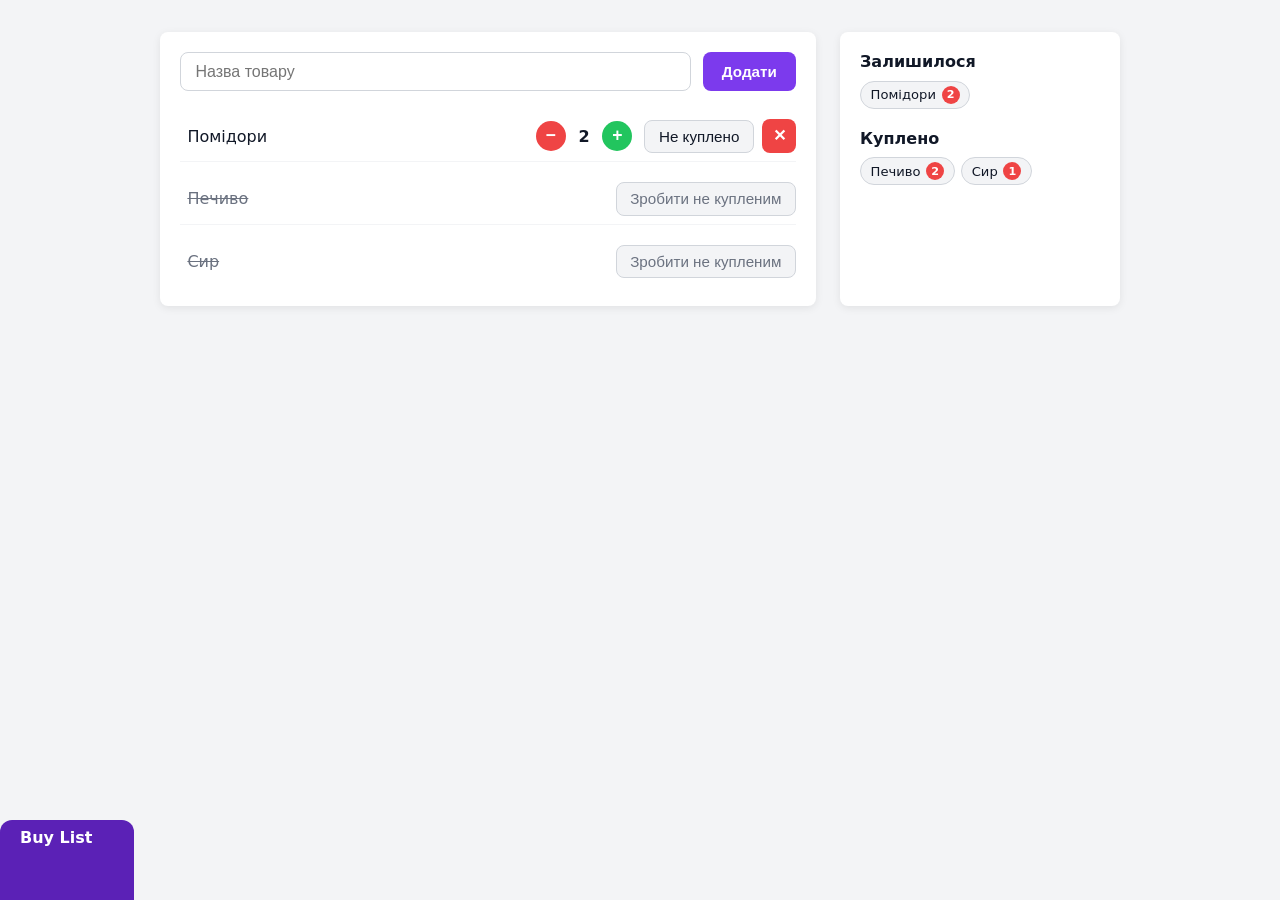
<file: index.html>
<!DOCTYPE html>
<html lang="uk">
<head>
  <meta charset="UTF-8" />
  <meta name="viewport" content="width=device-width, initial-scale=1.0" />
  <title>Buy List</title>
  <link rel="stylesheet" href="main.css" />
</head>
<body>

  <div class="badge" aria-label="Buy List — created by Maria Soshko">
    <span class="badge__main">Buy List</span>
    <span class="badge__author" aria-hidden="true">
      Created by:<br /><strong>Maria Soshko</strong>
    </span>
  </div>

  <div class="wrapper">

    <section class="col col--list" aria-label="Список товарів">

      <div class="add-form">
        <label for="new-item" class="sr-only">Назва товару</label>
        <input
          id="new-item"
          class="add-form__input"
          type="text"
          placeholder="Назва товару"
          aria-label="Назва товару"
        />
        <button
          class="btn btn--add"
          id="btn-add"
          data-tooltip="Додати товар до списку"
          aria-label="Додати товар"
        >
          Додати
        </button>
      </div>

      <ul class="items-list" id="items-list" aria-label="Список покупок">
      </ul>
    </section>

    <aside class="col col--summary" aria-label="Підсумок">
      <div class="summary-box">
        <h2 class="summary-title">Залишилося</h2>
        <div class="tags" id="tags-remaining" aria-live="polite"></div>
      </div>
      <div class="summary-box">
        <h2 class="summary-title">Куплено</h2>
        <div class="tags" id="tags-bought" aria-live="polite"></div>
      </div>
    </aside>

  </div>

  <div class="tooltip" id="tooltip" role="tooltip" aria-hidden="true"></div>

  <script src="main.js"></script>
</body>
</html>
</file>
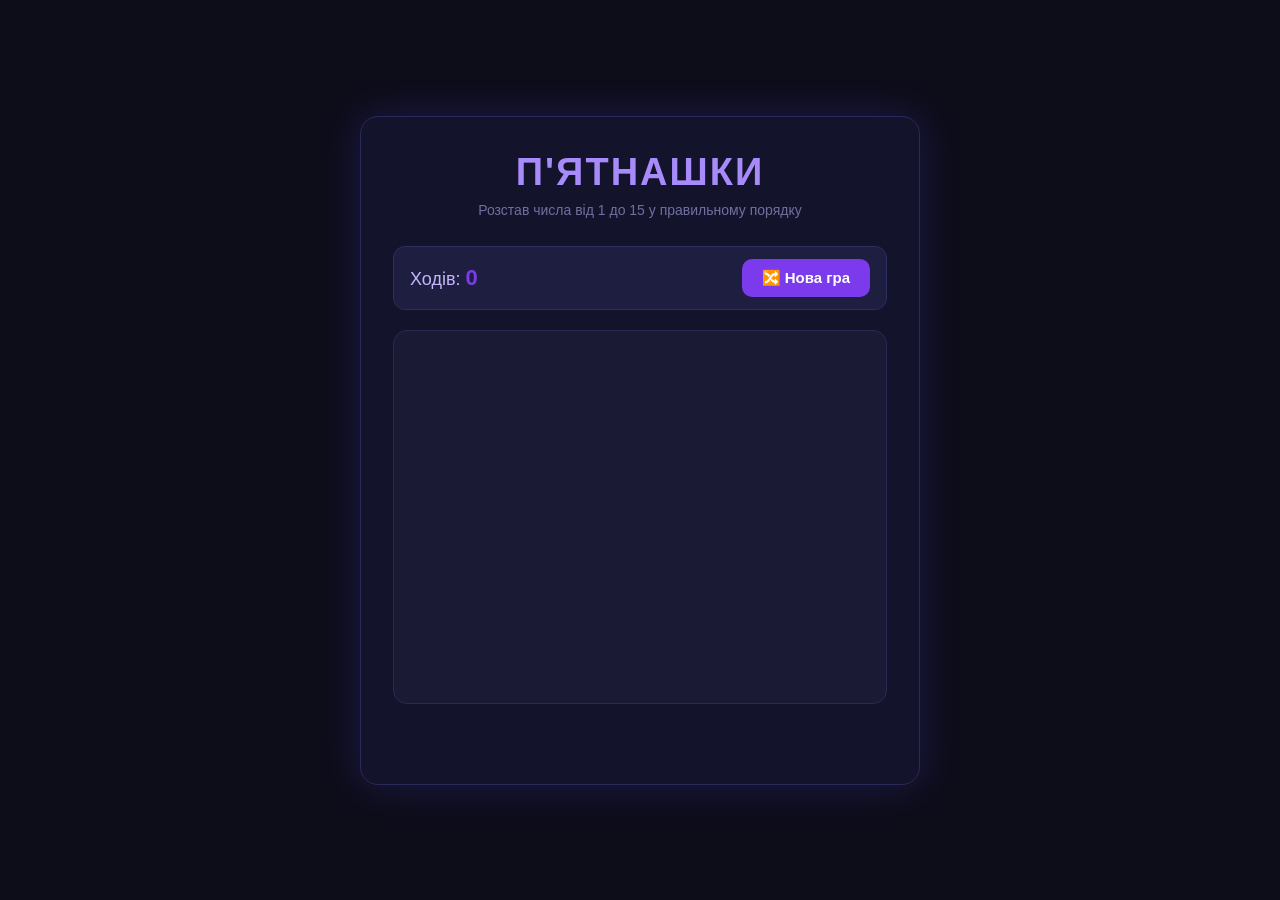
<file: bonus/index.html>
<!DOCTYPE html>
<html lang="uk">
<head>
  <meta charset="UTF-8" />
  <title>П'ятнашки</title>

  <link href="https://cdn.webdatarocks.com/latest/webdatarocks.min.css" rel="stylesheet"/>
  <script src="https://cdn.webdatarocks.com/latest/webdatarocks.js"></script>

  <link rel="stylesheet" href="style.css" />
</head>
<body>
  <div class="container">
    <header>
      <h1>П'ятнашки</h1>
      <p class="desc">Розстав числа від 1 до 15 у правильному порядку</p>
    </header>

    <div class="info-bar">
      <span class="counter">Ходів: <strong id="moves">0</strong></span>
      <button id="shuffleBtn">🔀 Нова гра</button>
    </div>

    <div class="board-area">
      <div id="wdr-component"></div>
    </div>

    <div id="message"></div>
  </div>

  <script src="script.js"></script>
</body>
</html>
</file>
<file: main.css>
*, *::before, *::after {
  box-sizing: border-box;
  margin: 0;
  padding: 0;
}

:root {
  --purple-dark: #5b21b6;
  --purple-mid: #7c3aed;
  --purple-badge-hover: #4338ca;
  --green: #22c55e;
  --red: #ef4444;
  --red-dark: #dc2626;
  --gray-bg: #f3f4f6;
  --gray-border: #d1d5db;
  --gray-text: #6b7280;
  --text: #111827;
  --white: #ffffff;
  --shadow: 0 2px 8px rgba(0,0,0,0.08);
  --radius: 8px;
}

body {
  font-family: 'Segoe UI', system-ui, sans-serif;
  background: var(--gray-bg);
  color: var(--text);
  min-height: 100vh;
  padding: 2rem 1rem 4rem;
}

.sr-only {
  position: absolute;
  width: 1px;
  height: 1px;
  padding: 0;
  overflow: hidden;
  clip: rect(0 0 0 0);
  white-space: nowrap;
  border: 0;
}

.wrapper {
  display: grid;
  grid-template-columns: 1fr 280px;
  gap: 1.5rem;
  max-width: 960px;
  margin: 0 auto;
}

@media (max-width: 650px) {
  .wrapper {
    grid-template-columns: 1fr;
  }
}

.col {
  background: var(--white);
  border-radius: var(--radius);
  box-shadow: var(--shadow);
  padding: 1.25rem;
}

.add-form {
  display: flex;
  gap: 0.75rem;
  margin-bottom: 1.25rem;
}

.add-form__input {
  flex: 1;
  padding: 0.6rem 0.9rem;
  border: 1.5px solid var(--gray-border);
  border-radius: var(--radius);
  font-size: 1rem;
  outline: none;
  transition: border-color 0.2s;
}

.add-form__input:focus {
  border-color: var(--purple-mid);
}

.btn {
  cursor: pointer;
  border: none;
  border-radius: var(--radius);
  font-size: 0.95rem;
  font-weight: 600;
  transition: opacity 0.15s, background 0.15s;
  position: relative; 
}

.btn:focus-visible {
  outline: 2px solid var(--purple-dark);
  outline-offset: 2px;
}

.btn--add {
  padding: 0.6rem 1.2rem;
  background: var(--purple-mid);
  color: var(--white);
  white-space: nowrap;
}

.btn--add:hover {
  opacity: 0.88;
}

.btn--bought {
  padding: 0.45rem 0.85rem;
  background: var(--gray-bg);
  color: var(--text);
  border: 1px solid var(--gray-border);
  font-weight: 500;
  border-radius: var(--radius);
}

.btn--bought:hover {
  background: #e5e7eb;
}

.btn--bought.is-bought {
  color: var(--gray-text);
}

.btn--remove {
  width: 34px;
  height: 34px;
  padding: 0;
  display: flex;
  align-items: center;
  justify-content: center;
  background: var(--red);
  color: var(--white);
  border-radius: var(--radius);
  font-size: 1rem;
  line-height: 1;
}

.btn--remove:hover {
  background: var(--red-dark);
}

.btn--counter {
  width: 30px;
  height: 30px;
  padding: 0;
  display: flex;
  align-items: center;
  justify-content: center;
  font-size: 1.1rem;
  font-weight: 700;
  color: var(--white);
  border-radius: 50%;
  line-height: 1;
}

.btn--counter.minus {
  background: var(--red);
}

.btn--counter.minus:disabled {
  background: #fca5a5;
  cursor: not-allowed;
}

.btn--counter.plus {
  background: var(--green);
}

.items-list {
  list-style: none;
  display: flex;
  flex-direction: column;
  gap: 0.75rem;
}

.item {
  display: flex;
  align-items: center;
  gap: 0.75rem;
  padding: 0.5rem 0;
  border-bottom: 1px solid var(--gray-bg);
}

.item:last-child {
  border-bottom: none;
}

.item__name {
  flex: 1;
  font-size: 1rem;
  outline: none;
  border: 1.5px solid transparent;
  border-radius: 4px;
  padding: 0.2rem 0.4rem;
  background: transparent;
  cursor: pointer;
  transition: border-color 0.15s;
}

.item__name:focus {
  border-color: var(--purple-mid);
  background: #faf5ff;
  cursor: text;
}

.item__name.is-bought {
  text-decoration: line-through;
  color: var(--gray-text);
}

.item__counter {
  display: flex;
  align-items: center;
  gap: 0.4rem;
}

.item__count {
  min-width: 1.5rem;
  text-align: center;
  font-weight: 600;
  font-size: 1rem;
}

.item__actions {
  display: flex;
  align-items: center;
  gap: 0.5rem;
}

.summary-box {
  margin-bottom: 1.25rem;
}

.summary-box:last-child {
  margin-bottom: 0;
}

.summary-title {
  font-size: 1rem;
  font-weight: 700;
  margin-bottom: 0.6rem;
  color: var(--text);
}

.tags {
  display: flex;
  flex-wrap: wrap;
  gap: 0.4rem;
  min-height: 28px;
}

.tag {
  display: inline-flex;
  align-items: center;
  gap: 0.35rem;
  padding: 0.25rem 0.6rem;
  border-radius: 999px;
  background: var(--gray-bg);
  border: 1px solid var(--gray-border);
  font-size: 0.82rem;
  font-weight: 500;
  color: var(--text);
}

.tag__badge {
  display: inline-flex;
  align-items: center;
  justify-content: center;
  width: 18px;
  height: 18px;
  border-radius: 50%;
  background: var(--red);
  color: var(--white);
  font-size: 0.7rem;
  font-weight: 700;
}

.badge {
  position: fixed;
  bottom: 0;
  left: 0;

  border-radius: 12px 12px 0 0;

  background: var(--purple-dark);
  color: var(--white);
  font-weight: 700;
  font-size: 1rem;
  cursor: default;

  overflow: hidden;

  transition: background 0.35s ease, transform 0.35s ease;

  z-index: 100;
  user-select: none;
}

.badge__main {
  display: block;
  padding: 0.55rem 1.25rem;
}

.badge__author {
  display: block;
  padding: 0.45rem 1.25rem 0.1rem;
  font-size: 0.78rem;
  font-weight: 400;
  line-height: 1.4;

  /* Захована частина — зсунута вниз */
  transform: translateY(100%);
  transition: transform 0.35s ease;
  position: relative;
}

/* Завдання 2: */
.badge:hover {
  background: var(--purple-badge-hover);
  transform: translateY(-2.8rem); 
}

.badge:hover .badge__author {
  transform: translateY(0);
}

/* Завдання 3: Друк */
@media print {
  .add-form,
  .btn--remove,
  .btn--counter,
  .item__count,
  .col--summary {
    display: none !important;
  }

  body {
    background: white;
    padding: 0;
  }

  .wrapper {
    grid-template-columns: 1fr;
    box-shadow: none;
  }

  /* Бейдж: */
  .badge {
    position: static;
    background: white !important;
    border: 2px solid var(--purple-dark);
    color: var(--text);
    display: inline-block;
    margin-bottom: 1rem;
  }

  .badge__main {
    display: none; 
  }

  .badge__author {
    transform: translateY(0) !important;
    display: block;
    color: var(--text);
    font-weight: 700;
    font-size: 1rem;
    padding: 0.55rem 1.25rem;
  }

  .badge:hover {
    transform: none;
    background: white;
  }
}

.tooltip {
  position: fixed;
  z-index: 9999;
  background: var(--purple-mid);
  color: var(--white);
  padding: 0.35rem 0.75rem;
  border-radius: 999px;
  font-size: 0.8rem;
  font-weight: 500;
  pointer-events: none;
  white-space: nowrap;

  opacity: 0;
  transform: scale(0.7) translateY(4px);
  transform-origin: bottom center;
  transition: opacity 0.2s ease, transform 0.2s ease;
}

.tooltip.is-visible {
  opacity: 1;
  transform: scale(1) translateY(0);
}
</file>
<file: bonus/style.css>
* {
  box-sizing: border-box;
  margin: 0;
  padding: 0;
}

/* Центруємо вміст по горизонталі і вертикалі. */

body {
  min-height: 100vh;
  background: #0d0d1a;
  font-family: 'Segoe UI', Tahoma, Geneva, Verdana, sans-serif;
  color: #e0e0f0;
  display: flex;
  justify-content: center;
  align-items: center;
}

/* Головна картка гри */
.container {
  width: 560px;
  padding: 34px 32px;
  background: #13132b;
  border: 1px solid #2a2a5a;
  border-radius: 18px;
  box-shadow: 0 0 40px rgba(100, 80, 255, 0.2);
}

header {
  text-align: center;
  margin-bottom: 28px;
}

h1 {
  font-size: 38px;
  font-weight: 700;
  color: #a78bfa;
  letter-spacing: 2px;
  text-transform: uppercase;
}

.desc {
  margin-top: 8px;
  font-size: 14px;
  color: #7070a0;
}

/* Панель з лічильником і кнопкою */
.info-bar {
  display: flex;
  justify-content: space-between;
  align-items: center;
  margin-bottom: 20px;
  padding: 12px 16px;
  background: #1e1e40;
  border-radius: 12px;
  border: 1px solid #2e2e60;
}

.counter {
  font-size: 18px;
  color: #c4b5fd;
}

.counter strong {
  color: #7c3aed;
  font-size: 22px;
}

/* Нова гра */

button {
  background: #7c3aed;
  color: white;
  border: none;
  padding: 10px 20px;
  border-radius: 10px;
  font-size: 15px;
  font-weight: 600;
  cursor: pointer;
  transition: background 0.2s, transform 0.1s;
}

/* При наведенні кнопка темніє і піднімається на 1px, а при кліку трохи стискається */

button:hover {
  background: #6d28d9;
  transform: translateY(-1px);
}

button:active {
  transform: scale(0.97);
}

/* Контейнер для ігрового поля */
.board-area {
  background: #1a1a35;
  border-radius: 14px;
  padding: 16px;
  border: 1px solid #2a2a55;
}

#wdr-component {
  width: 100%;
  height: 340px;
}

#message {
  margin-top: 18px;
  text-align: center;
  font-size: 20px;
  font-weight: bold;
  color: #a78bfa;
  min-height: 28px;
}

@media (max-width: 600px) {
  body {
    align-items: flex-start;
    padding: 20px;
  }

  .container {
    width: 100%;
    padding: 24px 16px;
  }

  h1 {
    font-size: 28px;
  }

  .info-bar {
    flex-direction: column;
    gap: 10px;
  }
}
</file>
